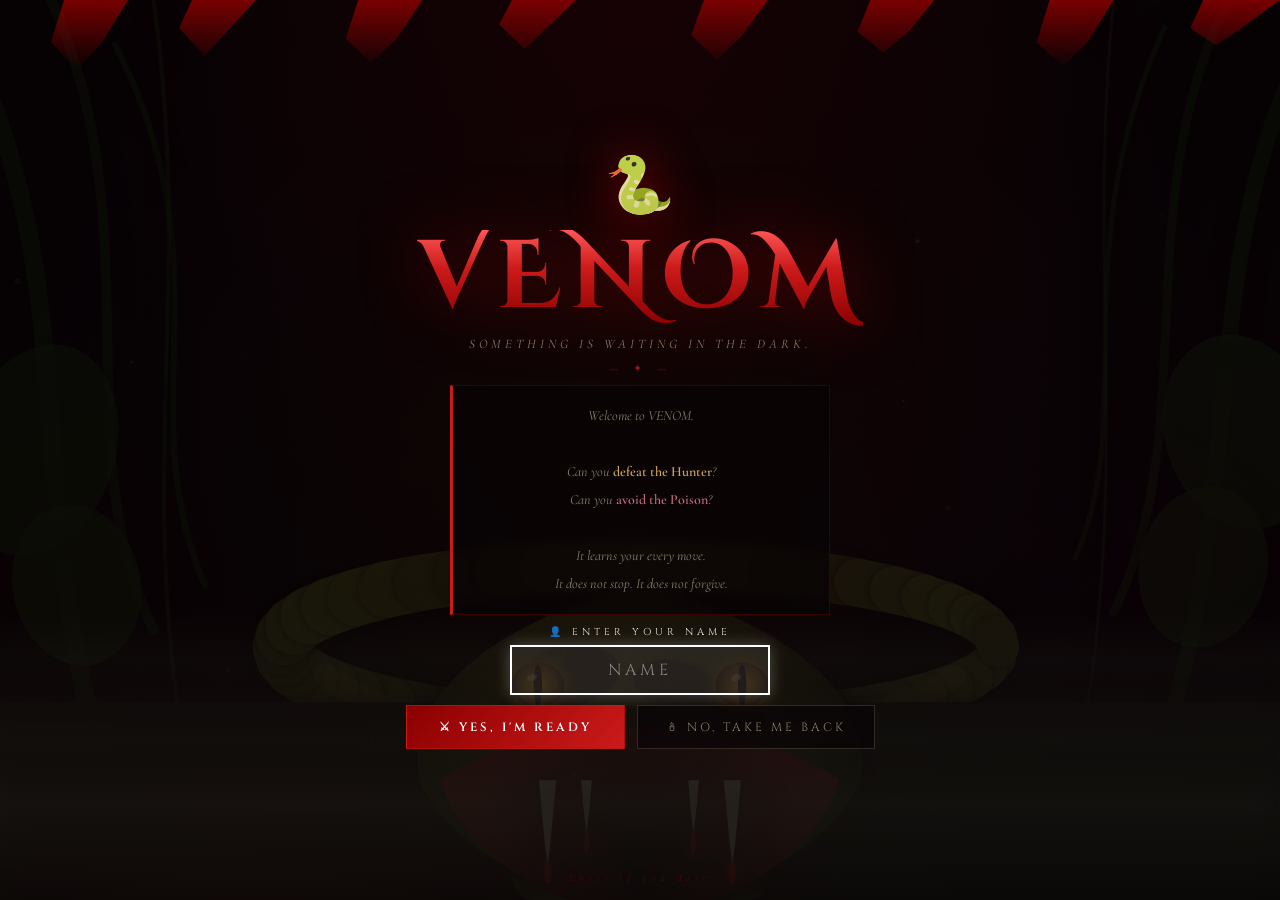
<file: Venom/index.html>
<!DOCTYPE html>
<html lang="en">
<head>
  <meta charset="UTF-8"/>
  <meta name="viewport" content="width=device-width, initial-scale=1.0, maximum-scale=1.0, user-scalable=no"/>
  <title>VENOM — Can You Survive?</title>
  <link href="https://fonts.googleapis.com/css2?family=Cinzel:wght@400;600;700&family=Cinzel+Decorative:wght@700&family=Cormorant+Garamond:ital,wght@0,400;1,400&display=swap" rel="stylesheet"/>
  <link rel="stylesheet" href="style.css"/>
</head>
<body>

  <!-- WELCOME SCREEN -->
  <div id="welcome-screen" class="screen welcome-screen">
    <canvas id="hero-canvas" class="hero-canvas"></canvas>
    <div class="blood-drip"></div>
    <div class="welcome-content">
      <div class="skull">🐍</div>
      <h1 class="welcome-title">VENOM</h1>
      <p class="welcome-tagline">Something is waiting in the dark.</p>
      <div class="welcome-divider">— ✦ —</div>
      <div class="challenge-box">
        <p class="challenge-text">
          Welcome to VENOM.<br/><br/>
          Can you <span class="highlight-gold">defeat the Hunter</span>?<br/>
          Can you <span class="highlight-rose">avoid the Poison</span>?<br/><br/>
          <em>It learns your every move.<br/>It does not stop. It does not forgive.</em>
        </p>
      </div>
      <div class="name-input-wrap">
        <span class="name-input-label">👤 Enter Your Name</span>
        <input id="player-name-input" class="name-input" type="text" maxlength="6" placeholder="NAME"/>
      </div>
      <div class="welcome-buttons">
        <button class="btn-yes" id="yes-btn">⚔ Yes, I'm Ready</button>
        <button class="btn-no"  id="no-btn">🕯 No, Take Me Back</button>
      </div>
    </div>
    <div class="welcome-footer">Enter if you dare</div>
  </div>

  <!-- GAME SCREEN -->
  <div id="game-screen" class="screen game-screen" style="display:none">

    <!-- LEFT SIDE PANEL -->
    <canvas id="side-panel-left" class="side-panel"></canvas>

    <div class="wrapper">
      <header>
        <div class="title-row">
          <span class="title-bracket">[</span>
          <h1 class="game-title">VENOM</h1>
          <span class="title-bracket">]</span>
        </div>
        <p class="game-subtitle">It Learns. It Hunts. It Wins.</p>
      </header>
      <div class="stats-bar">
        <div class="stat"><div class="stat-label">Score</div><div class="stat-value" id="score">000</div></div>
        <div class="stat"><div class="stat-label">Best</div><div class="stat-value" id="best">000</div></div>
        <div class="stat"><div class="stat-label">Level</div><div class="stat-value" id="level">01</div></div>
        <div class="stat"><div class="stat-label">Hunter</div><div class="stat-value danger" id="hunter-status">DORMANT</div></div>
      </div>
      <div class="ai-bar">
        <span class="ai-label">☠ Hunter</span>
        <div class="ai-threat-track"><div class="ai-threat-fill" id="ai-threat-fill"></div></div>
        <span class="ai-threat-text" id="ai-threat-text">Dormant...</span>
      </div>
      <div class="canvas-wrapper">
        <svg class="venom-border" id="venom-border-svg" xmlns="http://www.w3.org/2000/svg">
          <defs>
            <path id="border-path" d=""/>
          </defs>
          <!-- Static glowing outline -->
          <rect id="border-rect" rx="1" ry="1"/>
          <!-- Marching VENOM text -->
          <text>
            <textPath href="#border-path" startOffset="0%">
              VENOM · VENOM · VENOM · VENOM · VENOM · VENOM · VENOM · VENOM · VENOM · VENOM · VENOM · VENOM · VENOM · VENOM · VENOM · VENOM · VENOM · VENOM · VENOM · VENOM ·
            </textPath>
          </text>
        </svg>
        <canvas id="game-canvas"></canvas>
        <div class="powerup-msg" id="powerup-msg"></div>
        <div class="overlay" id="pause-screen" style="display:none">
          <div class="overlay-box">
            <div class="overlay-tag">Paused</div>
            <h2>HOLD</h2>
            <p>The hunter is waiting.</p>
            <button class="btn-primary" id="resume-btn">Resume</button>
          </div>
        </div>
        <div class="overlay" id="gameover-screen" style="display:none">
          <div class="overlay-box">
            <div class="overlay-tag" id="gameover-tag">Game Over</div>
            <h2 id="gameover-title">CONSUMED</h2>
            <p id="gameover-msg"></p>
            <div class="final-score-row">
              <div class="final-stat"><div class="stat-label">Score</div><div class="stat-value" id="final-score">000</div></div>
              <div class="final-stat"><div class="stat-label">Best</div><div class="stat-value" id="final-best">000</div></div>
            </div>
            <div class="leaderboard"><div class="lb-title">Top 5</div><div id="leaderboard"></div></div>
            <div class="gameover-btns">
              <button class="btn-primary" id="restart-btn">Try Again</button>
              <button class="btn-ghost"   id="quit-btn">Quit</button>
            </div>
          </div>
        </div>
      </div>
      <div class="legend">
        <div class="legend-item"><span class="legend-icon">★</span> Food</div>
        <div class="legend-item"><span class="legend-icon" style="color:#c4687a">✕</span> Poison</div>
        <div class="legend-item"><span class="legend-icon">🛡</span> Shield</div>
        <div class="legend-item"><span class="legend-icon">❄</span> Freeze</div>
        <div class="legend-item"><span class="legend-icon">⚡</span> Speed</div>
      </div>
      <footer>VENOM &nbsp;·&nbsp; Built by Ibinabo Collins &nbsp;·&nbsp; 2025</footer>
    </div>

    <!-- RIGHT SIDE PANEL -->
    <canvas id="side-panel-right" class="side-panel"></canvas>

  </div>

  <!-- GOODBYE SCREEN -->
  <div id="goodbye-screen" class="screen goodbye-screen" style="display:none">
    <div class="goodbye-content">
      <div class="candle">🕯</div>
      <h2 class="goodbye-title">Farewell.</h2>
      <p class="goodbye-text">The Hunter will be waiting.</p>
      <button class="btn-ghost-light" id="return-btn">← Return</button>
    </div>
  </div>

  <script src="game.js"></script>
</body>
</html>
</file>
<file: Venom/style.css>
/* ── VENOM — style.css ───────────────────────────── */

:root {
  --bg:          #0a0508;
  --gold:        #d4a853;
  --gold-dim:    #7a5c28;
  --rose:        #c4687a;
  --lavender:    #a78bca;
  --cream:       #f0e8d8;
  --cream-dim:   #8a7d6a;
  --mint:        #5bbf9a;
  --blood:       #8b0000;
  --blood-bright:#cc1a1a;
  --border:      rgba(212,168,83,0.18);
  --border-s:    rgba(167,139,202,0.12);
}

*, *::before, *::after { box-sizing: border-box; margin: 0; padding: 0; }

body {
  background: var(--bg);
  color: var(--cream);
  font-family: 'Cormorant Garamond', Georgia, serif;
  overflow: hidden;
}

/* ── SCREEN SYSTEM ───────────────────────────────── */
.screen {
  position: fixed; inset: 0;
  width: 100%; height: 100%;
  display: flex; overflow: hidden;
}

/* ── WELCOME SCREEN ──────────────────────────────── */
.welcome-screen {
  flex-direction: column;
  align-items: center;
  justify-content: center;
  position: relative;
  overflow: hidden;
  padding: 16px 20px;
  background:
    radial-gradient(ellipse at 50% 0%,   rgba(139,0,0,0.5)  0%, transparent 60%),
    radial-gradient(ellipse at 20% 100%, rgba(80,0,0,0.25)  0%, transparent 50%),
    radial-gradient(ellipse at 80% 60%,  rgba(60,0,20,0.3)  0%, transparent 50%),
    #080305;
}

/* Full-screen canvas — jungle/cinematic background */
.hero-canvas {
  position: absolute; inset: 0;
  width: 100%; height: 100%;
  pointer-events: none; z-index: 0;
  opacity: 0.45;
}

/* Dark overlay so text stays readable over the canvas */
.welcome-screen::before {
  content: ''; position: absolute; inset: 0; z-index: 1;
  background: rgba(8,3,5,0.55);
  pointer-events: none;
}

/* Blood drip top */
.blood-drip {
  position: absolute; top: 0; left: 0; right: 0;
  height: 70px; z-index: 2;
  background: linear-gradient(180deg, rgba(139,0,0,0.85), transparent);
  clip-path: polygon(
    0 0, 5% 0, 4% 60%, 6% 100%, 8% 60%, 10% 0,
    15% 0, 14% 40%, 16% 80%, 18% 40%, 20% 0,
    28% 0, 27% 55%, 29% 90%, 31% 55%, 33% 0,
    40% 0, 39% 35%, 41% 70%, 43% 35%, 45% 0,
    55% 0, 54% 50%, 56% 85%, 58% 50%, 60% 0,
    68% 0, 67% 45%, 69% 75%, 71% 45%, 73% 0,
    82% 0, 81% 60%, 83% 95%, 85% 60%, 87% 0,
    94% 0, 93% 40%, 95% 65%, 97% 40%, 100% 0
  );
}

.welcome-content {
  display: flex; flex-direction: column;
  align-items: center; text-align: center;
  max-width: 480px; width: 100%;
  gap: 10px; position: relative; z-index: 3;
}

.skull {
  font-size: 56px;
  animation: skull-float 3s ease-in-out infinite;
  filter: drop-shadow(0 0 24px rgba(139,0,0,0.9));
}
@keyframes skull-float {
  0%,100% { transform: translateY(0) rotate(-3deg); }
  50%      { transform: translateY(-10px) rotate(3deg); }
}

.welcome-title {
  font-family: 'Cinzel Decorative', 'Cinzel', serif;
  font-size: clamp(54px, 15vw, 96px);
  font-weight: 700; letter-spacing: 10px; line-height: 1;
  background: linear-gradient(180deg, #ff5555 0%, #cc1a1a 40%, #8b0000 100%);
  -webkit-background-clip: text; -webkit-text-fill-color: transparent; background-clip: text;
  filter: drop-shadow(0 0 32px rgba(139,0,0,0.7));
  animation: title-flicker 6s ease-in-out infinite;
}
@keyframes title-flicker {
  0%,89%,100%{opacity:1;} 91%{opacity:0.6;} 93%{opacity:1;} 95%{opacity:0.25;} 97%{opacity:1;}
}

.welcome-tagline {
  font-size: 13px; letter-spacing: 4px;
  color: var(--cream-dim); font-style: italic; text-transform: uppercase;
}

.welcome-divider {
  font-size: 11px; letter-spacing: 6px;
  color: var(--blood-bright); opacity: 0.7;
}

.challenge-box {
  border: 1px solid rgba(139,0,0,0.35);
  border-left: 3px solid var(--blood-bright);
  background: rgba(8,3,5,0.7);
  backdrop-filter: blur(4px);
  padding: 16px 24px; max-width: 380px; width: 100%;
}
.challenge-text {
  font-size: 14px; line-height: 2;
  color: var(--cream-dim); font-style: italic;
}
.highlight-gold { color: var(--gold); font-style: normal; font-weight: 600; }
.highlight-rose  { color: var(--rose); font-style: normal; font-weight: 600; }

.name-input-wrap {
  display: flex; flex-direction: column; align-items: center; gap: 6px; width: 100%;
}
.name-input-label {
  font-family: 'Cinzel', serif; font-size: 10px; letter-spacing: 4px;
  color: #fff; text-transform: uppercase; opacity: 0.9;
}
.name-input {
  font-family: 'Cinzel', serif; font-size: 16px; letter-spacing: 4px;
  padding: 12px 20px; width: min(260px, 85vw);
  background: rgba(255,255,255,0.08);
  border: 2px solid #fff;
  color: #fff; text-align: center; text-transform: uppercase; outline: none;
  transition: all 0.2s;
  box-shadow: 0 0 16px rgba(255,255,255,0.25);
  /* Prevent iOS rounding corners */
  -webkit-appearance: none; border-radius: 0;
}
.name-input::placeholder { color: rgba(255,255,255,0.45); font-size: 16px; }
.name-input:focus {
  border-color: #28cc0f;
  box-shadow: 0 0 10px rgba(40,204,15,0.25);
  background: rgba(40,204,15,0.04);
  color: #28cc0f;
}

.welcome-buttons {
  display: flex; gap: 12px; flex-wrap: wrap; justify-content: center;
}
.btn-yes {
  font-family: 'Cinzel', serif; font-size: 12px; font-weight: 600;
  letter-spacing: 3px; padding: 13px 32px;
  background: linear-gradient(135deg, #8b0000, #cc1a1a);
  border: 1px solid rgba(204,26,26,0.5); color: #fff;
  cursor: pointer; transition: all 0.25s; text-transform: uppercase;
}
.btn-yes:hover { background: linear-gradient(135deg,#cc1a1a,#ff2222); transform: scale(1.04); box-shadow: 0 4px 24px rgba(139,0,0,0.5); }

.btn-no {
  font-family: 'Cinzel', serif; font-size: 12px; letter-spacing: 3px; padding: 13px 28px;
  background: rgba(8,3,5,0.6); backdrop-filter: blur(4px);
  border: 1px solid rgba(138,125,106,0.3); color: var(--cream-dim);
  cursor: pointer; transition: all 0.25s; text-transform: uppercase;
}
.btn-no:hover { border-color: var(--cream-dim); color: var(--cream); }

.welcome-footer {
  position: absolute; bottom: 16px; z-index: 3;
  font-size: 10px; letter-spacing: 5px;
  color: rgba(139,0,0,0.5); font-style: italic;
  animation: gentle-pulse 2s ease-in-out infinite alternate;
}
@keyframes gentle-pulse { from{opacity:0.3;} to{opacity:0.8;} }

/* ── SCREEN SYSTEM ───────────────────────────────── */
.screen {
  position: fixed; inset: 0;
  width: 100%; height: 100%;
  display: flex; overflow: hidden;
}

.game-screen {
  background: #0e0b14; flex-direction: row;
  align-items: stretch; justify-content: center;
}
.game-screen::before {
  content: ''; position: absolute; top: 0; left: 0; right: 0; height: 2px;
  background: linear-gradient(90deg, transparent, var(--gold), var(--lavender), var(--gold), transparent);
  opacity: 0.4; z-index: 5; pointer-events: none;
}

/* ── SIDE PANELS ─────────────────────────────────── */
.side-panel {
  flex-shrink: 0;
  /* Width = everything outside the 680px wrapper */
  width: calc((100vw - 680px) / 2);
  min-width: 0;
  height: 100%;
  display: block;
  background: transparent;
  pointer-events: none;
  /* Hide on small screens where there's no space */
  visibility: visible;
}
/* When viewport is 680px or narrower the side panels collapse to zero */
@media (max-width: 680px) {
  .side-panel { width: 0; }
}

/* Wrapper — fits exactly inside the fixed screen, no scrolling */
.wrapper {
  width: 100%; max-width: 680px; height: 100%;
  padding: max(6px, env(safe-area-inset-top)) 16px max(6px, env(safe-area-inset-bottom));
  display: flex; flex-direction: column; align-items: center; gap: 3px;
  overflow: hidden;
  flex-shrink: 0;
}

/* HEADER — always visible */
header {
  width: 100%; text-align: center;
  padding-bottom: 3px; border-bottom: 1px solid var(--border);
  flex-shrink: 0;
}
.title-row { display: flex; align-items: center; justify-content: center; gap: 10px; }
.title-bracket { font-family: 'Cinzel', serif; font-size: 14px; color: var(--gold-dim); }
.game-title {
  font-family: 'Cinzel Decorative', 'Cinzel', serif;
  font-size: clamp(16px, 4vw, 26px); font-weight: 700; letter-spacing: 8px;
  background: linear-gradient(180deg, #f0d080 0%, #d4a853 60%, #a07030 100%);
  -webkit-background-clip: text; -webkit-text-fill-color: transparent; background-clip: text;
}
.game-subtitle {
  font-size: 7px; letter-spacing: 3px; color: var(--cream-dim);
  font-style: italic; margin-top: 1px;
}

/* STATS BAR — always visible */
.stats-bar {
  width: 100%; flex-shrink: 0;
  display: flex; justify-content: space-between; align-items: center;
  background: rgba(255,255,255,0.02); border: 1px solid var(--border);
  padding: 4px 14px;
}
.stat { display: flex; flex-direction: column; align-items: center; gap: 0; }
.stat-label { font-size: 6px; letter-spacing: 2px; color: var(--cream-dim); text-transform: uppercase; font-style: italic; }
.stat-value { font-family: 'Cinzel', serif; font-size: 15px; font-weight: 600; color: var(--gold); letter-spacing: 1px; }
.stat-value.danger { color: var(--rose); }
.stat-value.active { color: var(--lavender); animation: gpulse 1.2s ease-in-out infinite alternate; }
@keyframes gpulse { from{opacity:0.6;} to{opacity:1;} }

/* HUNTER BAR — always visible */
.ai-bar {
  width: 100%; flex-shrink: 0;
  display: flex; align-items: center; gap: 6px;
  background: rgba(255,255,255,0.015); border: 1px solid var(--border-s);
  padding: 3px 10px;
}
.ai-label { color: var(--rose); white-space: nowrap; font-size: 10px; letter-spacing: 2px; font-style: italic; }
.ai-threat-track { flex: 1; height: 2px; background: rgba(196,104,122,0.1); }
.ai-threat-fill { height: 100%; width: 0%; background: linear-gradient(90deg, var(--lavender), var(--rose), var(--gold)); transition: width 0.6s ease; }
.ai-threat-text { color: var(--cream-dim); font-size: 8px; white-space: nowrap; min-width: 80px; text-align: right; letter-spacing: 1px; font-style: italic; }

/* CANVAS — fills available space, animated VENOM border */
.canvas-wrapper {
  position: relative;
  flex: 1; min-height: 0; min-width: 0;
  width: 100%;
  align-self: stretch;
  background: #090710; overflow: visible;
  /* Padding so the SVG border sits outside the play area */
  outline: none;
}

/* The game canvas itself sits inset so the animated border is outside it */
#game-canvas {
  display: block; width: 100%; height: 100%;
  position: relative; z-index: 1;
  box-shadow: 0 0 18px rgba(40,204,15,0.07);
}

/* Animated VENOM border — SVG overlay */
.venom-border {
  position: absolute;
  inset: -3px;
  width: calc(100% + 6px); height: calc(100% + 6px);
  pointer-events: none; z-index: 2; overflow: visible;
}
.venom-border rect {
  fill: none;
  stroke: #28cc0f;
  stroke-width: 2;
  filter: drop-shadow(0 0 3px #28cc0f) drop-shadow(0 0 7px rgba(40,204,15,0.2));
}
/* Dashed text-like effect — repeating VENOM · letters march around the border */
.venom-border .march {
  fill: none;
  stroke: #28cc0f;
  stroke-width: 0;
}
.venom-border textPath {
  font-family: 'Cinzel', serif;
  font-size: 9px;
  font-weight: 700;
  letter-spacing: 3px;
  fill: #28cc0f;
  filter: drop-shadow(0 0 2px rgba(40,204,15,0.5));
}
.canvas-wrapper::before, .canvas-wrapper::after { display: none; }
#game-canvas { display: block; width: 100%; height: 100%; }

/* POWERUP TOAST */
.powerup-msg {
  position: absolute; top: 8px; left: 50%; transform: translateX(-50%);
  font-family: 'Cinzel', serif; font-size: 13px; letter-spacing: 3px; color: var(--gold);
  background: rgba(9,7,16,0.95); border: 1px solid var(--gold); padding: 8px 18px;
  opacity: 0; transition: opacity 0.3s; pointer-events: none; white-space: nowrap; z-index: 5;
}
.powerup-msg.show { opacity: 1; }

/* OVERLAY */
.overlay {
  position: absolute; inset: 0; display: flex; align-items: center; justify-content: center;
  background: rgba(9,7,16,0.93); backdrop-filter: blur(3px);
  z-index: 10;
}
.overlay-box {
  text-align: center; padding: 18px 20px; border: 1px solid var(--border);
  background: rgba(19,13,24,0.98); max-width: 260px; width: 88%;
  position: relative; animation: fadeUp 0.35s ease;
}
.overlay-box::before, .overlay-box::after {
  content: ''; position: absolute; width: 8px; height: 8px;
  border-color: var(--gold-dim); border-style: solid;
}
.overlay-box::before { top:-1px; left:-1px; border-width: 2px 0 0 2px; }
.overlay-box::after  { bottom:-1px; right:-1px; border-width: 0 2px 2px 0; }
@keyframes fadeUp { from{opacity:0;transform:translateY(10px);} to{opacity:1;transform:translateY(0);} }
.overlay-tag { font-size: 7px; letter-spacing: 5px; color: var(--gold-dim); margin-bottom: 5px; font-style: italic; text-transform: uppercase; }
.overlay-box h2 {
  font-family: 'Cinzel', serif; font-size: 19px; font-weight: 700; letter-spacing: 5px; margin-bottom: 6px;
  background: linear-gradient(180deg, #f0d080, #d4a853);
  -webkit-background-clip: text; -webkit-text-fill-color: transparent; background-clip: text;
}
.overlay-box p { font-size: 11px; color: var(--cream-dim); line-height: 1.7; margin-bottom: 10px; font-style: italic; }
#gameover-msg {
  font-family: 'Cinzel', serif;
  font-size: 15px;
  font-style: normal;
  font-weight: 600;
  letter-spacing: 1px;
  line-height: 1.5;
  color: #f0e8d8;
  background: rgba(196,104,122,0.18);
  border: 1px solid rgba(196,104,122,0.5);
  border-left: 4px solid var(--rose);
  padding: 10px 14px;
  margin-bottom: 10px;
  text-align: left;
}
.final-score-row { display: flex; justify-content: center; gap: 22px; margin-bottom: 8px; }
.final-stat { text-align: center; }
.gameover-btns { display: flex; gap: 8px; justify-content: center; flex-wrap: wrap; margin-top: 10px; }

/* LEADERBOARD */
.leaderboard { width: 100%; margin: 4px 0; }
.lb-title { font-family: 'Cinzel', serif; font-size: 7px; letter-spacing: 4px; color: var(--gold-dim); margin-bottom: 3px; text-transform: uppercase; }
.lb-row { display: flex; justify-content: space-between; font-size: 10px; color: var(--cream-dim); font-style: italic; padding: 1px 0; border-bottom: 1px solid rgba(212,168,83,0.07); }
.lb-row.lb-top { color: var(--gold); font-style: normal; font-weight: 600; }

/* BUTTONS */
.btn-primary {
  font-family: 'Cinzel', serif; font-size: 10px; font-weight: 600; letter-spacing: 4px; padding: 10px 26px;
  background: transparent; border: 1px solid var(--gold-dim); color: var(--gold);
  cursor: pointer; transition: all 0.25s; text-transform: uppercase;
}
.btn-primary:hover { border-color: var(--gold); color: #f0d080; }
.btn-ghost {
  font-family: 'Cinzel', serif; font-size: 10px; letter-spacing: 3px; padding: 10px 22px;
  background: transparent; border: 1px solid rgba(138,125,106,0.25); color: var(--cream-dim);
  cursor: pointer; transition: all 0.25s; text-transform: uppercase;
}
.btn-ghost:hover { border-color: var(--cream-dim); color: var(--cream); }

/* LEGEND — always visible, compact */
.legend {
  flex-shrink: 0; display: flex; gap: 12px; flex-wrap: wrap; justify-content: center;
  font-size: 12px; letter-spacing: 1px; color: var(--cream); font-style: italic;
}
.legend-item { display: flex; align-items: center; gap: 4px; }
.legend-icon { font-size: 13px; line-height: 1; }

/* FOOTER — always visible */
footer {
  flex-shrink: 0;
  font-size: 8px; letter-spacing: 2px; color: rgba(138,125,106,0.25); font-style: italic;
}

/* SCORE POP */
@keyframes scorePop { 0%{transform:scale(1);} 50%{transform:scale(1.25);} 100%{transform:scale(1);} }
.score-pop { animation: scorePop 0.25s ease; }

/* GOODBYE */
.goodbye-screen { background: #080508; align-items: center; justify-content: center; }
.goodbye-content { text-align: center; padding: 40px 20px; }
.candle { font-size: 44px; margin-bottom: 16px; animation: cf 1.5s ease-in-out infinite alternate; }
@keyframes cf { from{opacity:0.6;transform:scale(0.97);} to{opacity:1;transform:scale(1.03);} }
.goodbye-title { font-family: 'Cinzel Decorative', serif; font-size: 32px; letter-spacing: 6px; color: var(--cream-dim); margin-bottom: 10px; }
.goodbye-text { font-size: 14px; color: var(--cream-dim); line-height: 2; font-style: italic; margin-bottom: 28px; }
.btn-ghost-light {
  font-family: 'Cinzel', serif; font-size: 10px; letter-spacing: 4px; padding: 10px 24px;
  background: transparent; border: 1px solid rgba(138,125,106,0.3); color: var(--cream-dim);
  cursor: pointer; transition: all 0.25s; text-transform: uppercase;
}
.btn-ghost-light:hover { border-color: var(--cream-dim); color: var(--cream); }

/* RESPONSIVE — scale text only, never hide anything */
@media (max-width: 400px) {
  .game-title { font-size: 14px; letter-spacing: 5px; }
  .stat-value { font-size: 13px; }
  .stats-bar { padding: 3px 8px; }
  .ai-threat-text { min-width: 65px; font-size: 7px; }
  .legend { gap: 7px; font-size: 8px; }
}
@media (max-height: 700px) {
  .skull { font-size: 36px; }
  .welcome-title { font-size: clamp(42px, 13vw, 72px); }
  .challenge-box { padding: 10px 18px; }
  .challenge-text { font-size: 12px; line-height: 1.7; }
  .welcome-tagline { font-size: 11px; }
  .welcome-buttons { gap: 8px; }
  .btn-yes, .btn-no { padding: 10px 24px; }
  .welcome-footer { display: none; }
}
@media (max-height: 580px) {
  .welcome-divider { display: none; }
  .skull { display: none; }
  .welcome-content { gap: 7px; }
}
@media (max-height: 650px) {
  .game-subtitle { display: none; }
  .wrapper { gap: 2px; }
}
</file>
